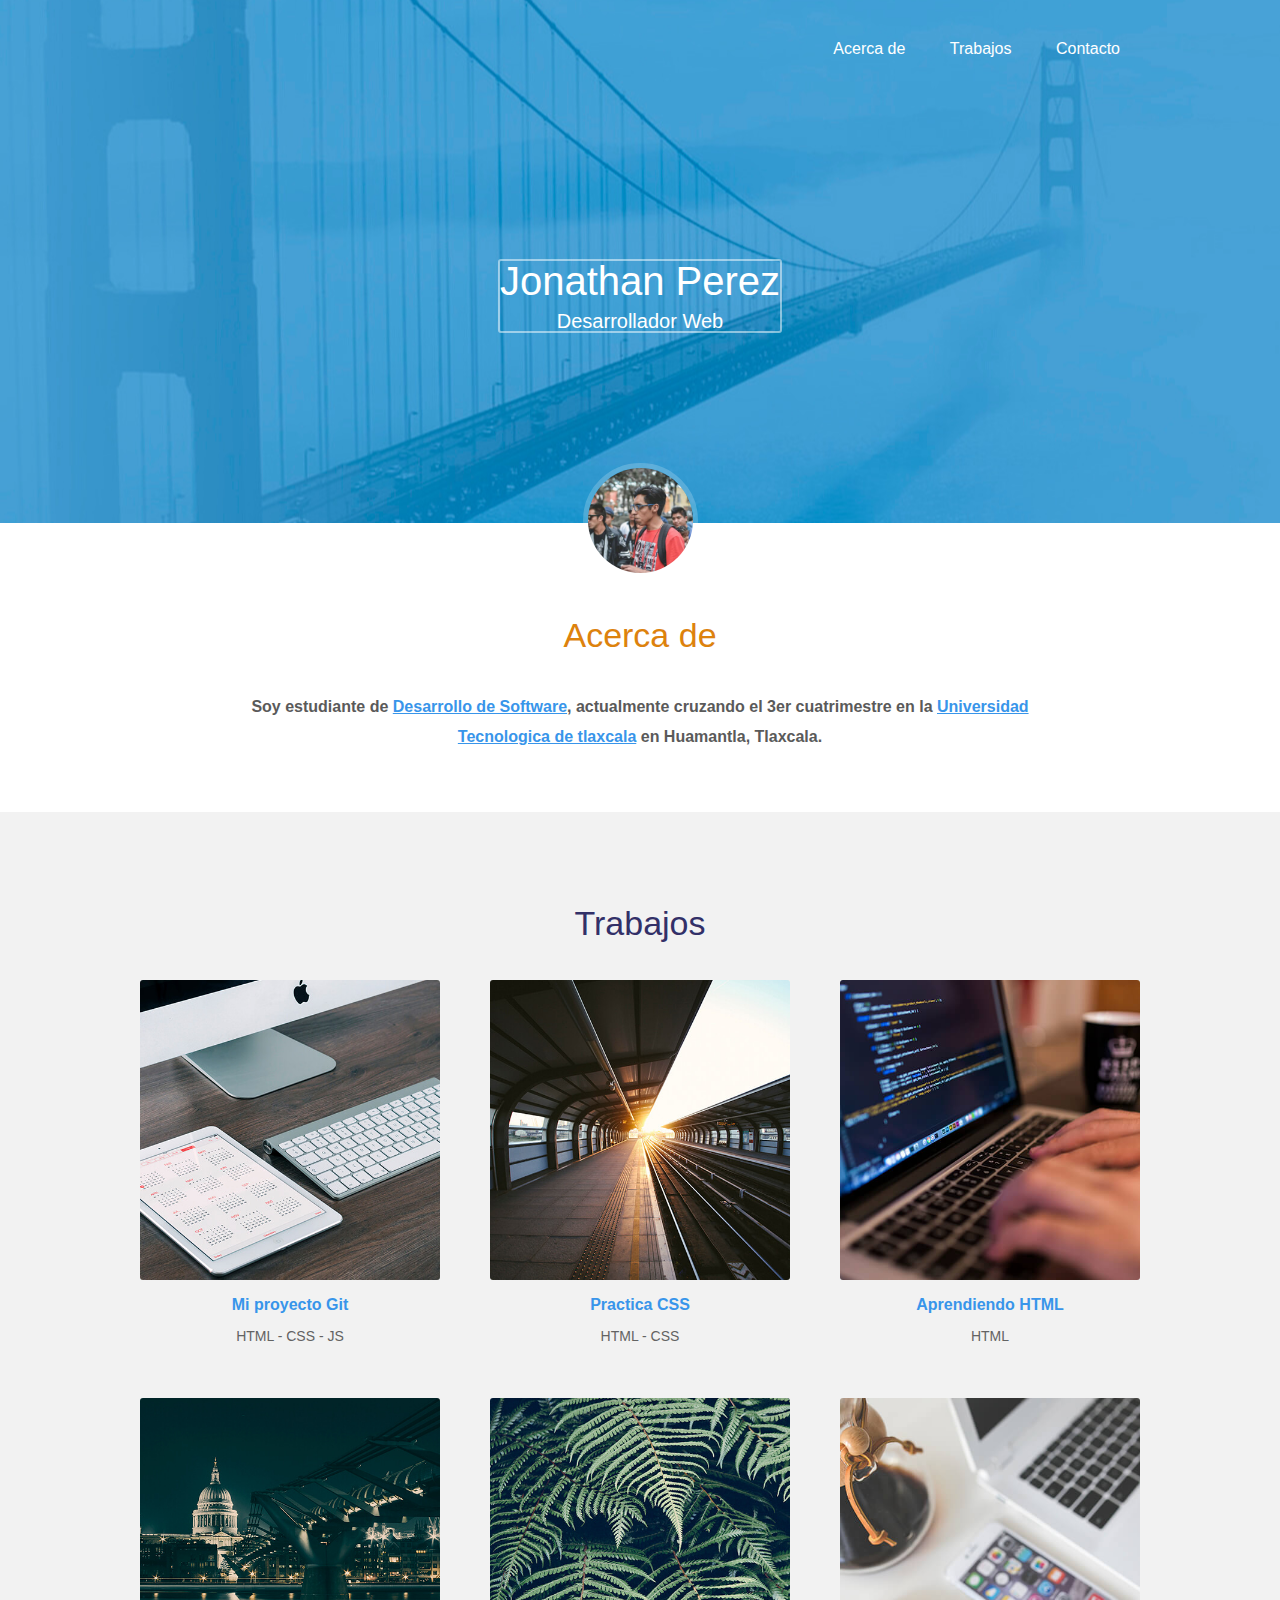
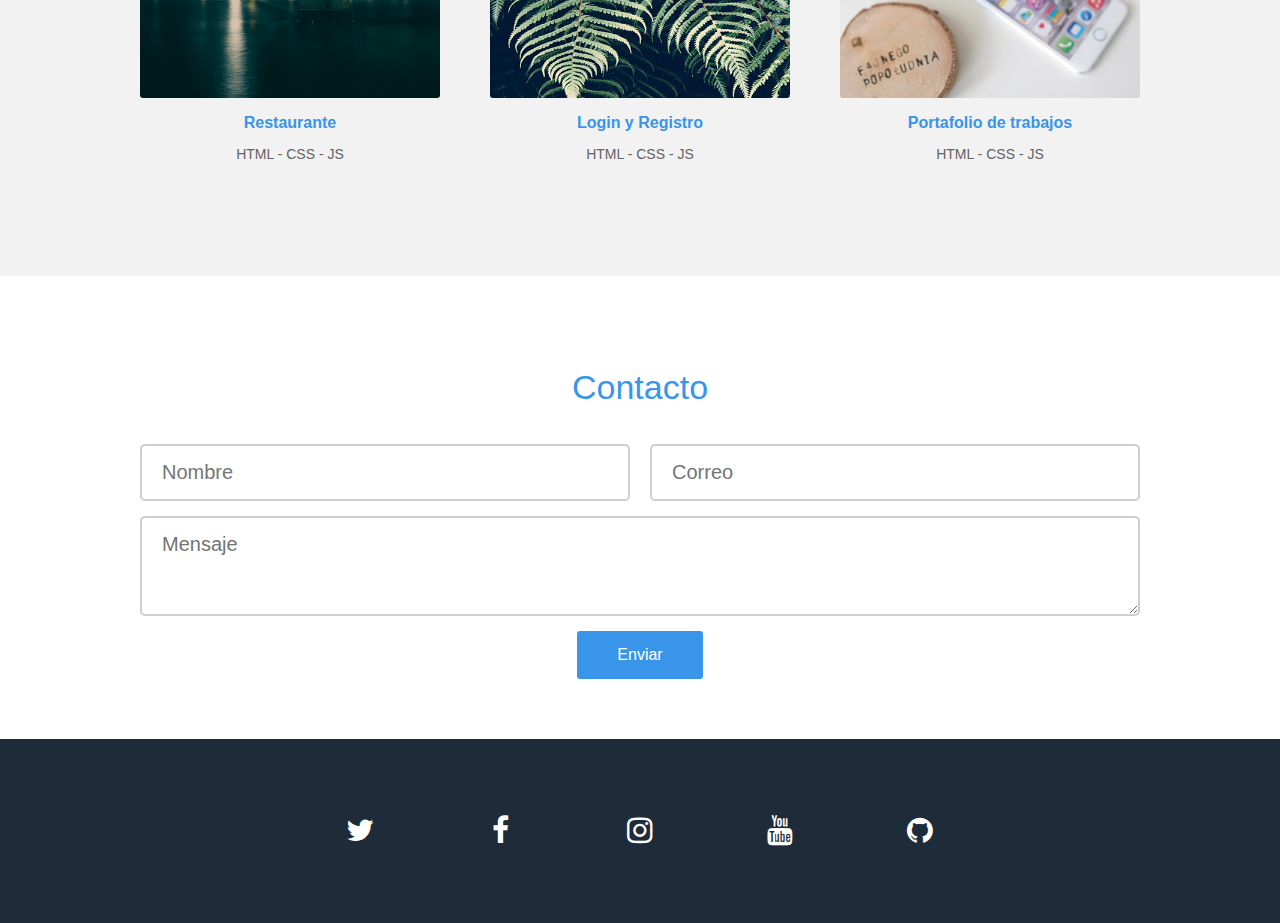
<file: index.html>
<!DOCTYPE html>
<html lang="es">
<head>
    <meta charset="UTF-8">
    <meta name="viewport" content="width=device-width, initial-scale=1.0">
    <link href="https://fonts.googleapis.com/css2?family=Open+Sans:ital,wght@0,300;0,400;0,600;0,700;1,600&display=swap" rel="stylesheet">
    <link rel="stylesheet" href="css/normalize.css">
    <link rel="stylesheet" href="css/font-awesome.min.css">
    <link rel="stylesheet" href="css/estilos.css">
    <script src="js/efectos.js"></script>
    <title>Portafolio</title>
</head>
<body>
    <header>
        <div class="contenedor">
            <nav class="menu">
                <a href="#" id="btn-acerca-de">Acerca de</a>
                <a href="#" id="btn-trabajos">Trabajos</a>
                <a href="#" id="btn-contacto">Contacto</a>
            </nav>

            <div class="contenedor-texto">
                <div class="texto">
                    <h1 class="nombre">Jonathan Perez</h1>
                    <h2 class="profesion">Desarrollador Web</h2>
                </div>
            </div>
        </div>
    </header>
    <section class="main">
        <section class="acerca-de" id="acerca-de">
            <div class="contenedor">
               <div class="foto">
                <img src="img/foto.jpg" width="115px" height="115px" alt="Jonathan Perez">
               </div>
               <div class="texto">
                 <h3 class="titulo">Acerca de</h3>
                  <p>Soy estudiante de <span class="bold">Desarrollo de Software</span>, actualmente cruzando
                    el 3er cuatrimestre en la <span class="bold"> Universidad Tecnologica de tlaxcala</span> en Huamantla, Tlaxcala.
                  </p>
               </div>
            </div>
        </section>
        <section class="trabajos" id="trabajos">
            <div class="contenedor">
                <h3 class="titulo">Trabajos</h3>
                <div class="contenedor-trabajos">
                    <div class="trabajo">
                        <div class="thumb">
                            <a href="https://jonathanperez666.github.io/MiProyectoGit/">
                                <img src="img/trabajos/1.jpg" alt="Lorem ipsum">
                            </a>
                        </div>
                       <div class="descripcion">
                        <a href="https://jonathanperez666.github.io/MiProyectoGit/">
                            <p class="nombre">Mi proyecto Git</p>
                        </a>
                        <a href="https://jonathanperez666.github.io/MiProyectoGit/">
                            <p class="categoria">HTML - CSS - JS</p>
                        </a>
                       </div>
                    </div>
                    <div class="trabajo">
                        <div class="thumb">
                            <a href="https://jonathanperez666.github.io/PracticasCSS/">
                                <img src="img/trabajos/2.jpg" alt="Lorem ipsum">
                            </a>
                        </div>
                       <div class="descripcion">
                        <a href="https://jonathanperez666.github.io/PracticasCSS/">
                            <p class="nombre">Practica CSS</p>
                        </a>
                        <a href="https://jonathanperez666.github.io/PracticasCSS/">
                            <p class="categoria">HTML - CSS </p>
                        </a>
                       </div>
                    </div>
                    <div class="trabajo">
                        <div class="thumb">
                            <a href="https://jonathanperez666.github.io/AprendiendoHTML/Layout/index.html">
                                <img src="img/trabajos/3.jpg" alt="Lorem ipsum">
                            </a>
                        </div>
                       <div class="descripcion">
                        <a href="https://jonathanperez666.github.io/AprendiendoHTML/Layout/index.html">
                            <p class="nombre">Aprendiendo HTML</p>
                        </a>
                        <a href="https://jonathanperez666.github.io/AprendiendoHTML/Layout/index.html">
                            <p class="categoria">HTML</p>
                        </a>
                       </div>
                    </div>
                    <div class="trabajo">
                        <div class="thumb">
                            <a href="https://jonathanperez666.github.io/Restaurante/">
                                <img src="img/trabajos/4.jpg" alt="Lorem ipsum">
                            </a>
                        </div>
                       <div class="descripcion">
                        <a href="https://jonathanperez666.github.io/Restaurante/">
                            <p class="nombre">Restaurante</p>
                        </a>
                        <a href="https://jonathanperez666.github.io/Restaurante/">
                            <p class="categoria">HTML - CSS - JS</p>
                        </a>
                       </div>
                    </div>
                    <div class="trabajo">
                        <div class="thumb">
                            <a href="https://jonathanperez666.github.io/Login-y-Registro/index.html">
                                <img src="img/trabajos/5.jpg" alt="Lorem ipsum">
                            </a>
                        </div>
                       <div class="descripcion">
                        <a href="https://jonathanperez666.github.io/Login-y-Registro/index.html">
                            <p class="nombre">Login y Registro</p>
                        </a>
                        <a href="https://jonathanperez666.github.io/Login-y-Registro/index.html">
                            <p class="categoria">HTML - CSS - JS</p>
                        </a>
                       </div>
                    </div>
                    <div class="trabajo">
                        <div class="thumb">
                            <a href="https://jonathanperez666.github.io/">
                                <img src="img/trabajos/6.jpg" alt="Lorem ipsum">
                            </a>
                        </div>
                       <div class="descripcion">
                        <a href="https://jonathanperez666.github.io//">
                            <p class="nombre">Portafolio de trabajos</p>
                        </a>
                        <a href="https://jonathanperez666.github.io/">
                            <p class="categoria">HTML - CSS - JS</p>
                        </a>
                       </div>
                    </div>

                </div>         
            </div>
        </section>
    </section>

    <footer>
      <section class="contacto" id="contacto">
        <div class="contenedor">
                <h3 class="titulo">Contacto</h3>
                <form class="formulario">
                    <input type="text" placeholder="Nombre" name="nombre" required>
                    <input type="email" placeholder="Correo" name="correo" required>
                    <textarea name="mensaje" placeholder="Mensaje"></textarea>
                    <input class="boton" type="submit" value="Enviar">
                </form>
        </div>
      </section>
        <section class="redes">
            <div class="contenedor">
                <a href="https://twitter.com/JhonaPsycho" class="twitter"><i class="fa fa-twitter"></i></a>
                <a href="https://www.facebook.com/JhonaPsycho/" class="facebook"><i class="fa fa-facebook-f"></i></a>
                <a href="https://www.instagram.com/jhonapsycho/" class="instagram"><i class="fa fa-instagram"></i></a>
                <a href="https://www.youtube.com/channel/UCKlKZ8sNLEg74RuPuccl3Kg?view_as=subscriber" class="youtube"><i class="fa fa-youtube"></i></a>
                <a href="https://github.com/JonathanPerez666" class="github"><i class="fa fa-github"></i></a>
            </div>
        </section>
    </footer>
</body>
</html>
</file>
<file: css/estilos.css>
*{
    box-sizing: border-box;
}
body{
    background: #fff;
    font-family: "OpenSans", sans-serif;
    font-size:16px;
}
.contenedor{
    width: 90%;
    max-width: 1000px;
    margin: auto;
    overflow: hidden;
}

/* -----HEADER----*/


header{
    background: url('../img/bg.jpg') #49a3d6;
    background-repeat: no-repeat;
    background-position: center;
    max-height: 600px;
} 
header .menu{
    margin:40px 0;
    text-align: right;
}
header .menu a{
    margin: 0 20px;
    color: #fff;
    padding-bottom: 9px;
    display: inline-block;
    text-decoration: none;
    border-bottom: 2px solid transparent;
    font-size: 1em;
}
header .menu a:hover{
    border-bottom: 2px solid #fff;
}
header .contenedor-texto{
    display: flex;
    justify-content: center;
    align-content: center;
    margin: 190px 0;
}
header .contenedor-texto .texto{
    border: 2px solid rgba(255, 255, 255, 0.5);
    border-radius: 3px;
    display: inline-block;
    text-align: center;
    padding: 20px 60;
}
header .contenedor-texto .texto h1,
header .contenedor-texto .texto h2{
    color: #fff;
    font-weight: 300;
    margin: 0;
}
header .contenedor-texto .texto .nombre{
    margin-bottom: 10px;
    font-size: 40px;
    line-height: 40px;
}
header .contenedor-texto .texto .profesion{
    font-size: 20px;
    line-height: 20px;
}

/* ---- MAIN ---- */
.main .contenedor{
    overflow: visible;
}
.main .acerca-de{
    text-align: center;
}
.main .acerca-de .foto{
    margin-top: -60px;
}
.main .acerca-de .foto img{
    vertical-align: top;
    border-radius: 50%;
    border: 5px solid rgba(255, 255, 255, 0.2);
}
.main .acerca-de .texto{
    color: #5a5a5a;
    font-weight: 600;
    font-size: 1em;
    line-height: 30px;
    width: 80%;
    margin: 40px auto 60px auto;
}
.main .acerca-de .texto .titulo{
    font-size: 34px;
    line-height: 34px;
    margin-bottom: 40px;
    font-weight: 300;
    color: #dd820d;
    text-align: center;
}
.main .acerca-de .texto .bold{
    color: #3895ea;
    text-decoration: underline;
}

.main .trabajos{
    background: #f2f2f2;
    padding: 60px 0;
}
.main .trabajos .contenedor{
    overflow: hidden;
}
.main .trabajos .titulo{
    font-size: 34px;
    line-height: 34px;
    margin-bottom: 40px;
    font-weight: 300;
    color: #323068;
    text-align: center;    
}
.main .trabajos .contenedor-trabajos{
    display: flex;
    flex-direction: row;
    flex-wrap: wrap;
    justify-content: space-between;
}
.main .trabajos .contenedor-trabajos .trabajo{
    width: 30%;
    margin-bottom: 40px;
}
.main .trabajos .contenedor-trabajos .trabajo a{
    text-decoration: none;
}
.main .trabajos .contenedor-trabajos .trabajo a:hover{
    text-decoration: underline;
}
.main .trabajos .contenedor-trabajos .trabajo .thumb{
    width: 100%;
    margin-bottom: 10px;
}
.main .trabajos .contenedor-trabajos .trabajo .thumb img{
    width: 100%;
    vertical-align: top;
    border-radius: 3px;
}
.main .trabajos .contenedor-trabajos .trabajo .thumb img:hover{
    border: solid 2px #3895ea;
}
.main .trabajos .contenedor-trabajos .trabajo .descripcion{
    text-align: center;
}
.main .trabajos .contenedor-trabajos .trabajo .descripcion .nombre{
    font-weight: 700;
    color: #3895ea;
    margin-bottom: 10px;
}
.main .trabajos .contenedor-trabajos .trabajo .descripcion .categoria{
    font-size: 14px;
    color: #636363;
}

/* --- FOOTER ---*/

footer .contacto{
    padding: 60px 0;
}
footer .contacto .titulo{
    font-size: 34px;
    line-height: 34px;
    margin-bottom: 40px;
    font-weight: 300;
    color: #3895ea;
    text-align: center;   
}
footer .contacto .formulario{
    display: flex;
    flex-wrap: wrap;
    justify-content: space-between;
}
footer .contacto .formulario input[type="text"],
footer .contacto .formulario input[type="email"],
footer .contacto .formulario textarea{
    border: 2px solid #cecece;
    border-radius: 5px;
    padding: 15px 20px;
    font-size: 20px;
    color: #a4a4a4;
}
footer .contacto .formulario input[type="text"]:focus,
footer .contacto .formulario input[type="email"]:focus,
footer .contacto .formulario textarea:focus{
    border: 2px solid #3895ea
}
footer .contacto .formulario input[type="text"],
footer .contacto .formulario input[type="email"]{
    width: 49%;
    margin-bottom: 15px;
}
footer .contacto .formulario textarea{
    width: 100%;
    height: 100px;
    min-width: 100%;
    max-width: 100%;
    min-height: 100px;
    max-height: 300px;
    margin-bottom: 15px;
}
footer .contacto .formulario .boton{
    margin: auto;
    background: #3895ea;
    color: #FFF;
    border: none;
    border-radius: 3px;
    padding: 15px 40px;
    cursor: pointer;
}
footer .contacto .formulario .boton:hover{
    background: #387bea;
}
footer .redes{
    background: #1e2b38;
    padding: 60px 0;
}
footer .redes .contenedor{
    display: flex;
    justify-content: center;
}
footer .redes a{
    color: #fff;
    text-align: center;
    width: 100px;
    display:block;
    padding: 15px 0;
    border-radius: 3px;
    font-size: 30px;
    margin: 0 20px;
}
footer .redes .twitter:hover{ background:#1da1f2; }
footer .redes .facebook:hover{ background:#3b5998; }
footer .redes .instagram:hover{ background:#c13584; }
footer .redes .youtube:hover{ background:#ff0000; }
footer .redes .github:hover{ background:#4078c0; }

/* Media Queries */
@media screen and (max-width: 800px){
    header .menu{
        text-align: center;
    }
    .main .trabajos .contenedor-trabajos .trabajo{
        width: 46%;

    }
}
@media screen and (max-width: 500px){
    header .contenedor-texto .texto .nombre{
        font-size: 35px;
    }
    header .contenedor-texto .texto .profesion{
        font-size: 18px;
    }
    footer .redes .contenedor{
        flex-wrap: wrap;
        padding: 20px 0;
    }
}
</file>
